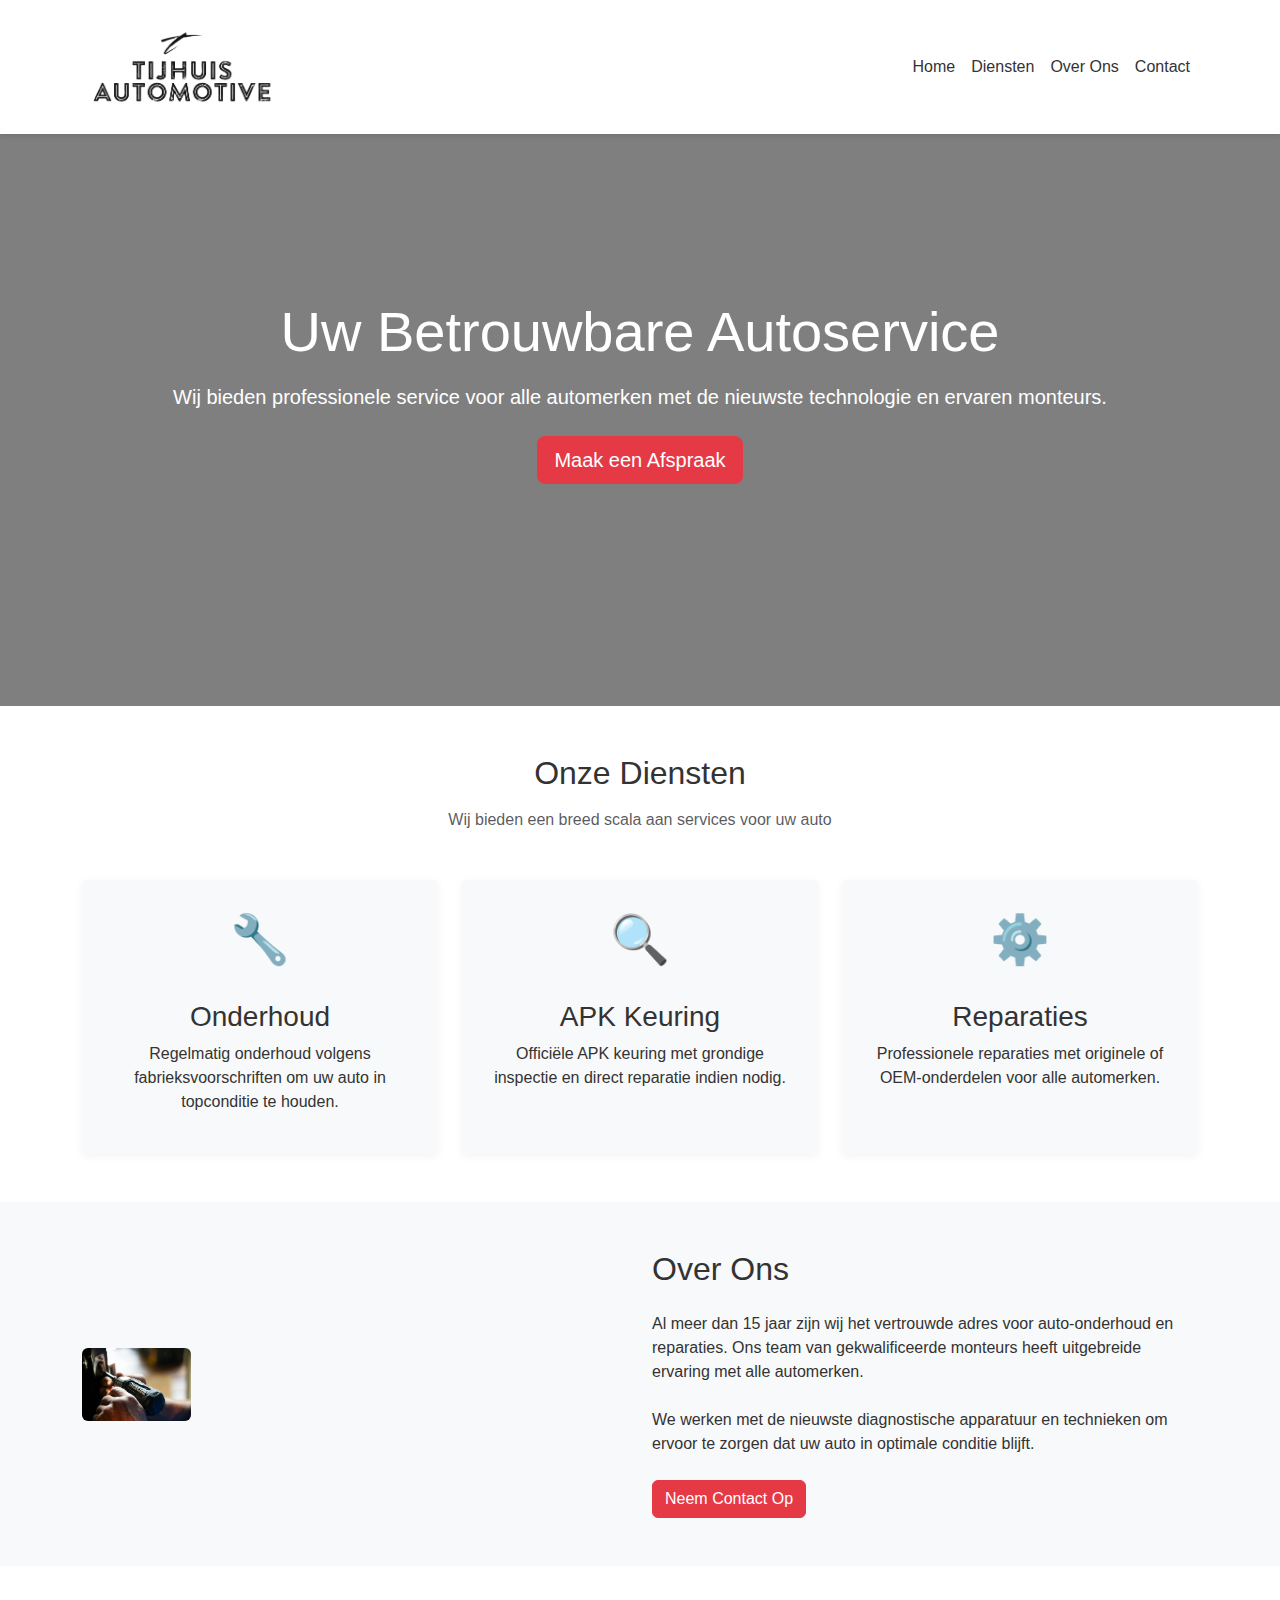
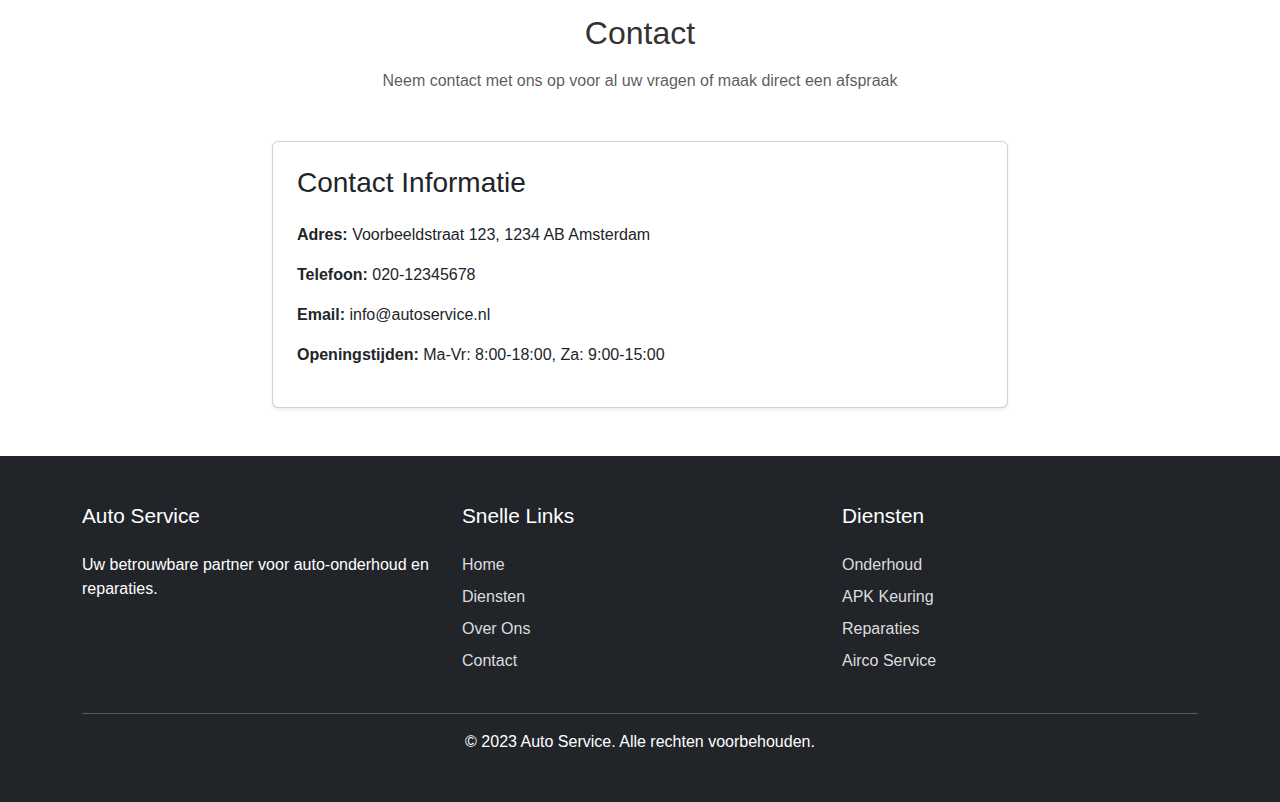
<file: Auto Service Company.html>
<!DOCTYPE html>
<!-- saved from url=(0063)file:///C:/Users/RickLenderink/git/web_tijhuis/index.html#about -->
<html lang="nl"><head><meta http-equiv="Content-Type" content="text/html; charset=UTF-8">
    
    <meta name="viewport" content="width=device-width, initial-scale=1.0">
    <title>Auto Service Company</title>
    <!-- Bootstrap CSS -->
    <link href="./Auto Service Company_files/bootstrap.min.css" rel="stylesheet">
    <!-- Custom CSS --> 
     <!-- testS -->
    <link rel="stylesheet" href="./Auto Service Company_files/styles.css">
</head>
<body>
    <!-- Header -->
    <header class="fixed-top">
        <nav class="navbar navbar-expand-lg bg-white">
            <div class="container">
                <a class="navbar-brand" href="file:///C:/Users/RickLenderink/git/web_tijhuis/index.html#">
                    <!-- <span class="logo-text">Auto Service Sander</span> -->
                    <!-- <span class="logo-text">Rick</span> -->
                    <!-- <img src="logo-Tijhuis-Automotive.png" class="img-thumbnail" alt="Responsive image"> -->
                    <img src="./Auto Service Company_files/logo-Tijhuis-Automotive.png" alt="Bootstrap" width="200" height="auto">
                </a>
                <button class="navbar-toggler" type="button" data-bs-toggle="collapse" data-bs-target="#navbarNav" aria-controls="navbarNav" aria-expanded="false" aria-label="Toggle navigation">
                    <span class="navbar-toggler-icon"></span>
                </button>
                <div class="collapse navbar-collapse" id="navbarNav">
                    <ul class="navbar-nav ms-auto">
                        <li class="nav-item"><a class="nav-link" href="file:///C:/Users/RickLenderink/git/web_tijhuis/index.html#home">Home</a></li>
                        <li class="nav-item"><a class="nav-link" href="file:///C:/Users/RickLenderink/git/web_tijhuis/index.html#services">Diensten</a></li>
                        <li class="nav-item"><a class="nav-link" href="file:///C:/Users/RickLenderink/git/web_tijhuis/index.html#about">Over Ons</a></li>
                        <li class="nav-item"><a class="nav-link" href="file:///C:/Users/RickLenderink/git/web_tijhuis/index.html#contact">Contact</a></li>
                    </ul>
                </div>
            </div>
        </nav>
    </header>

    <!-- Hero Section -->
    <section id="home" class="hero d-flex align-items-center">
        <div class="container">
            <div class="hero-content text-center text-white">
                <h1 class="display-4 mb-3">Uw Betrouwbare Autoservice</h1>
                <p class="lead mb-4">Wij bieden professionele service voor alle automerken met de nieuwste technologie en ervaren monteurs.</p>
                <a href="file:///C:/Users/RickLenderink/git/web_tijhuis/index.html#contact" class="btn btn-danger btn-lg">Maak een Afspraak</a>
            </div>
        </div>
    </section>

    <!-- Services Section -->
    <section id="services" class="services py-5">
        <div class="container">
            <div class="section-title text-center mb-5">
                <h2 class="mb-3">Onze Diensten</h2>
                <p class="text-muted">Wij bieden een breed scala aan services voor uw auto</p>
            </div>
            <div class="row g-4">
                <div class="col-md-4">
                    <div class="service-card h-100 p-4">
                        <div class="service-icon mb-4">🔧</div>
                        <h3>Onderhoud</h3>
                        <p>Regelmatig onderhoud volgens fabrieksvoorschriften om uw auto in topconditie te houden.</p>
                    </div>
                </div>
                <div class="col-md-4">
                    <div class="service-card h-100 p-4">
                        <div class="service-icon mb-4">🔍</div>
                        <h3>APK Keuring</h3>
                        <p>Officiële APK keuring met grondige inspectie en direct reparatie indien nodig.</p>
                    </div>
                </div>
                <div class="col-md-4">
                    <div class="service-card h-100 p-4">
                        <div class="service-icon mb-4">⚙️</div>
                        <h3>Reparaties</h3>
                        <p>Professionele reparaties met originele of OEM-onderdelen voor alle automerken.</p>
                    </div>
                </div>
            </div>
        </div>
    </section>

    <!-- About Section -->
    <section id="about" class="about py-5 bg-light">
        <div class="container">
            <div class="row align-items-center">
                <div class="col-lg-6 mb-4 mb-lg-0">
                    <div class="about-image">
                        <img src="./Auto Service Company_files/photo-1562259929-b4e1fd3aef09" alt="Garage" class="img-fluid rounded">
                    </div>
                </div>
                <div class="col-lg-6">
                    <div class="about-text">
                        <h2 class="mb-4">Over Ons</h2>
                        <p class="mb-4">Al meer dan 15 jaar zijn wij het vertrouwde adres voor auto-onderhoud en reparaties. Ons team van gekwalificeerde monteurs heeft uitgebreide ervaring met alle automerken.</p>
                        <p class="mb-4">We werken met de nieuwste diagnostische apparatuur en technieken om ervoor te zorgen dat uw auto in optimale conditie blijft.</p>
                        <a href="file:///C:/Users/RickLenderink/git/web_tijhuis/index.html#contact" class="btn btn-danger">Neem Contact Op</a>
                    </div>
                </div>
            </div>
        </div>
    </section>

    <!-- Contact Section -->
    <section id="contact" class="contact py-5">
        <div class="container">
            <div class="section-title text-center mb-5">
                <h2 class="mb-3">Contact</h2>
                <p class="text-muted">Neem contact met ons op voor al uw vragen of maak direct een afspraak</p>
            </div>
            <div class="row justify-content-center">
                <div class="col-md-8">
                    <div class="card shadow-sm">
                        <div class="card-body p-4">
                            <h3 class="mb-4">Contact Informatie</h3>
                            <div class="contact-details">
                                <p><strong>Adres:</strong> Voorbeeldstraat 123, 1234 AB Amsterdam</p>
                                <p><strong>Telefoon:</strong> 020-12345678</p>
                                <p><strong>Email:</strong> info@autoservice.nl</p>
                                <p><strong>Openingstijden:</strong> Ma-Vr: 8:00-18:00, Za: 9:00-15:00</p>
                            </div>
                        </div>
                    </div>
                </div>
            </div>
        </div>
    </section>

    <!-- Footer -->
    <footer class="bg-dark text-white py-5">
        <div class="container">
            <div class="row">
                <div class="col-md-4 mb-4 mb-md-0">
                    <h3>Auto Service</h3>
                    <p>Uw betrouwbare partner voor auto-onderhoud en reparaties.</p>
                </div>
                <div class="col-md-4 mb-4 mb-md-0">
                    <h3>Snelle Links</h3>
                    <ul class="list-unstyled">
                        <li><a href="file:///C:/Users/RickLenderink/git/web_tijhuis/index.html#home">Home</a></li>
                        <li><a href="file:///C:/Users/RickLenderink/git/web_tijhuis/index.html#services">Diensten</a></li>
                        <li><a href="file:///C:/Users/RickLenderink/git/web_tijhuis/index.html#about">Over Ons</a></li>
                        <li><a href="file:///C:/Users/RickLenderink/git/web_tijhuis/index.html#contact">Contact</a></li>
                    </ul>
                </div>
                <div class="col-md-4">
                    <h3>Diensten</h3>
                    <ul class="list-unstyled">
                        <li><a href="file:///C:/Users/RickLenderink/git/web_tijhuis/index.html#">Onderhoud</a></li>
                        <li><a href="file:///C:/Users/RickLenderink/git/web_tijhuis/index.html#">APK Keuring</a></li>
                        <li><a href="file:///C:/Users/RickLenderink/git/web_tijhuis/index.html#">Reparaties</a></li>
                        <li><a href="file:///C:/Users/RickLenderink/git/web_tijhuis/index.html#">Airco Service</a></li>
                    </ul>
                </div>
            </div>
            <hr class="mt-4">
            <div class="text-center">
                <p class="mb-0">© 2023 Auto Service. Alle rechten voorbehouden.</p>
            </div>
        </div>
    </footer>

    <!-- Bootstrap JS Bundle with Popper -->
    <!-- <script src="https://cdn.jsdelivr.net/npm/bootstrap@5.3.0/dist/js/bootstrap.bundle.min.js"></script> -->
    <script src="./Auto Service Company_files/popper.min.js.download" integrity="sha384-I7E8VVD/ismYTF4hNIPjVp/Zjvgyol6VFvRkX/vR+Vc4jQkC+hVqc2pM8ODewa9r" crossorigin="anonymous"></script>
<script src="./Auto Service Company_files/bootstrap.min.js.download" integrity="sha384-VQqxDN0EQCkWoxt/0vsQvZswzTHUVOImccYmSyhJTp7kGtPed0Qcx8rK9h9YEgx+" crossorigin="anonymous"></script>


</body></html>
</file>
<file: Auto Service Company_files/styles.css>
/* Custom styles */
body {
    font-family: 'Arial', sans-serif;
    color: #333;
}

.img-fluid {
    max-width: 20%;
    height: auto;
}
/* Header styles */
header {
    background-color: #fff;
    box-shadow: 0 2px 5px rgba(0,0,0,0.1);
    padding: 0.5rem 0;
}

/* Logo styles */
.logo {
    display: flex;
    align-items: center;
    font-size: 1.8rem;
    font-weight: bold;
    color: #e63946;
    text-decoration: none;
}

.navbar-brand:hover {
    color: #c1121f;
}

/* Navbar styles */
.navbar-toggler {
    border: none;
    padding: 0.25rem 0.5rem;
}

.navbar-toggler:focus {
    box-shadow: none;
    outline: none;
}

.navbar-nav {
    align-items: center;
}

.navbar-nav .nav-link {
    color: #333;
    font-weight: 500;
    padding: 0.5rem 1rem;
    transition: color 0.3s;
}

.navbar-nav .nav-link:hover {
    color: #e63946;
}

/* Make sure the navbar expands correctly on mobile */
@media (max-width: 991.98px) {
    .navbar-collapse {
        position: absolute;
        top: 100%;
        right: 0;
        left: 0;
        background-color: white;
        padding: 1rem;
        z-index: 1000;
        box-shadow: 0 4px 6px rgba(0,0,0,0.1);
    }
    
    .navbar .container {
        position: relative;
    }
}

/* Hero section */
.hero {
    height: 70vh;
    background: linear-gradient(rgba(0,0,0,0.5), rgba(0,0,0,0.5)), 
                url('https://images.unsplash.com/photo-1486006920555-c77dcf18193c');
    background-size: cover;
    background-position: center;
    background-attachment: fixed;
    margin-top: 76px; /* Increased to account for header height */
    position: relative;
    /* Including all vendor prefixes for better cross-browser compatibility */
    -webkit-background-size: cover;
    -moz-background-size: cover;
    -o-background-size: cover;
}

/* Custom button styles */
.btn-danger {
    background-color: #e63946;
    border-color: #e63946;
    transition: background-color 0.3s, border-color 0.3s;
}

.btn-danger:hover {
    background-color: #c1121f;
    border-color: #c1121f;
}

/* Services section */
.service-card {
    background: #f8f9fa;
    border-radius: 5px;
    text-align: center;
    transition: transform 0.3s;
    padding: 1.5rem;
    box-shadow: 0 2px 10px rgba(0,0,0,0.05);
}

.service-card:hover {
    transform: translateY(-10px);
}

.service-icon {
    font-size: 3rem;
    color: #e63946;
    margin-bottom: 1rem;
}

/* Section styles */
.services, .about, .contact, footer {
    position: relative;
    z-index: 1;
    background-color: #fff; /* Ensures content background is opaque */
    padding: 3rem 0;
}

/* About section */
.about {
    background-color: #f8f9fa;
}

/* Footer styles */
footer {
    background-color: #333;
    color: #fff;
    padding-top: 3rem;
    padding-bottom: 2rem;
}

footer a {
    color: #ddd;
    text-decoration: none;
    transition: color 0.3s;
}

footer a:hover {
    color: #e63946;
    text-decoration: none;
}

footer h3 {
    font-size: 1.3rem;
    margin-bottom: 1.5rem;
    color: #fff;
}

footer ul {
    list-style: none;
    padding-left: 0;
}

footer ul li {
    margin-bottom: 0.5rem;
}

/* Responsive adjustments */
@media (max-width: 768px) {
    .hero {
        height: 60vh;
        background-attachment: scroll; /* Better for mobile */
        margin-top: 66px; /* Adjusted for smaller header */
    }
    
    .hero-content h1 {
        font-size: 2rem;
    }
    
    .logo {
        font-size: 1.2rem; /* Smaller text on mobile */
    }
}

/* For very small screens */
@media (max-width: 360px) {
    .logo {
        font-size: 1rem; /* Even smaller on very small screens */
    }
}
</file>
